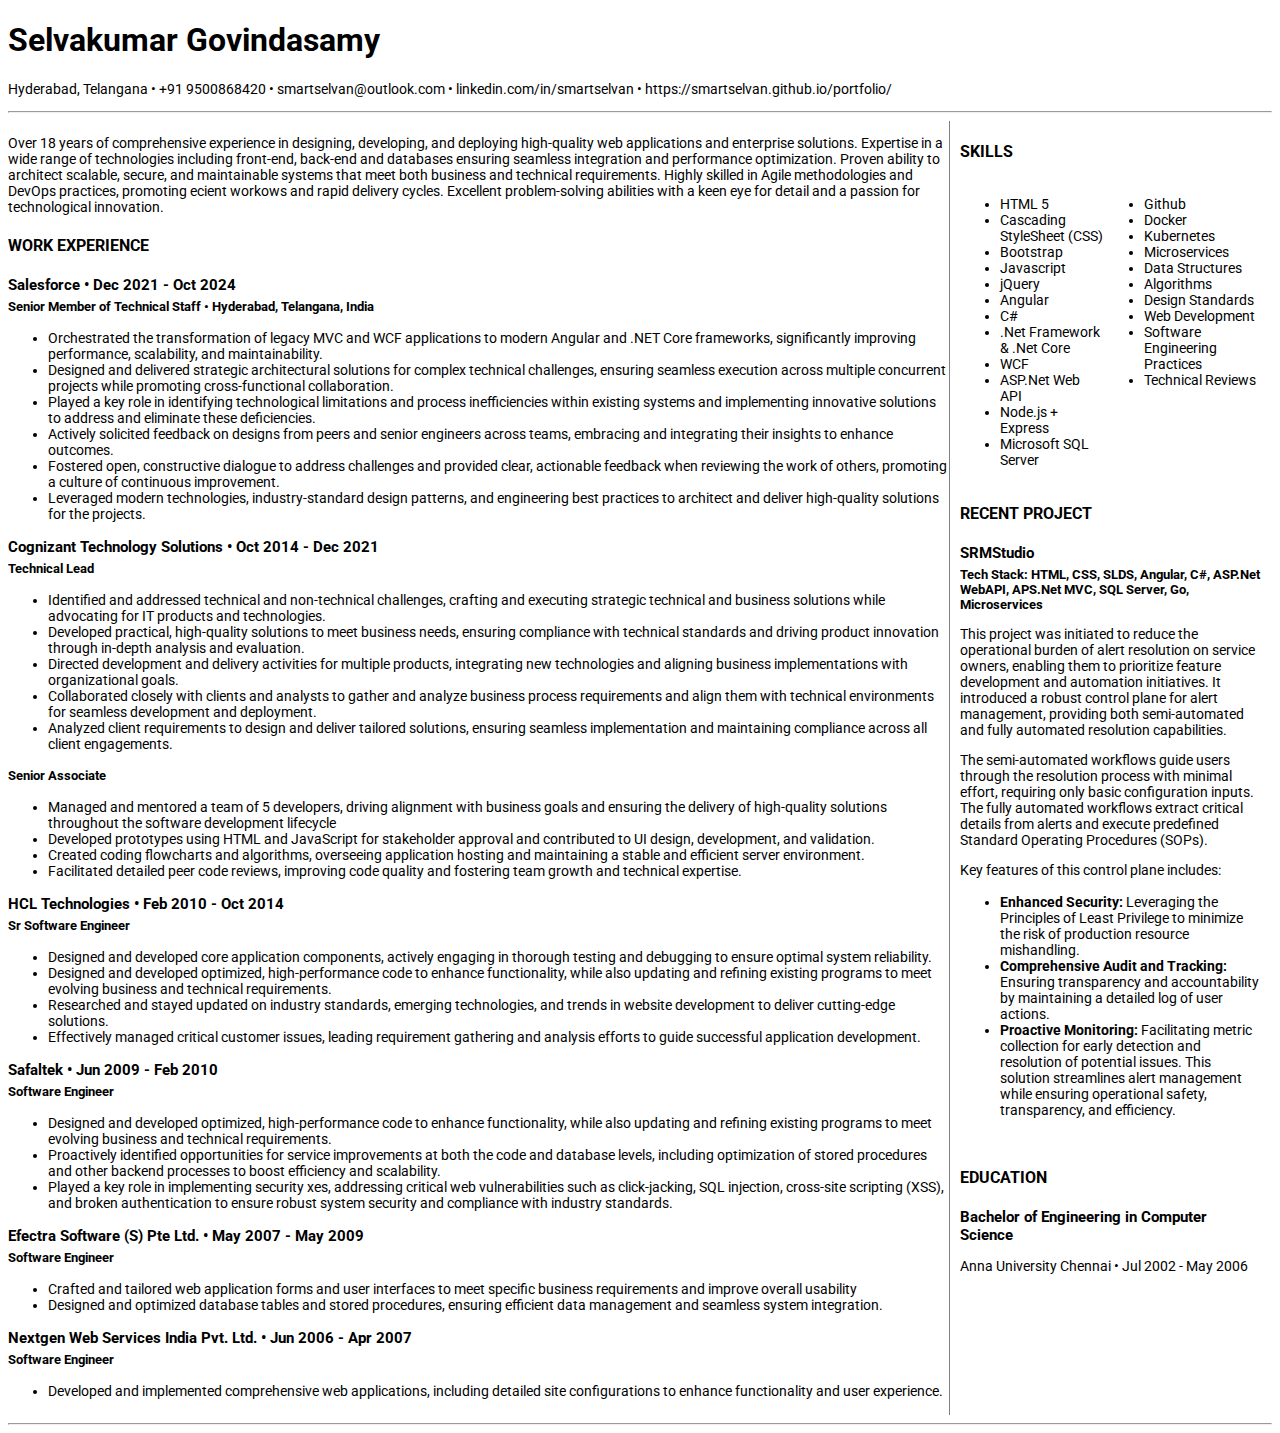
<file: index.html>
<!DOCTYPE html>
<html lang="en">
  <head>
    <meta charset="UTF-8" />
    <meta name="viewport" content="width=device-width, initial-scale=1.0" />
    <link rel="preconnect" href="https://fonts.googleapis.com" />
    <link rel="preconnect" href="https://fonts.gstatic.com" crossorigin />
    <link
      href="https://fonts.googleapis.com/css2?family=Caveat:wght@400..700&family=Libre+Baskerville:ital,wght@0,400;0,700;1,400&family=Roboto:ital,wght@0,100;0,300;0,400;0,500;0,700;0,900;1,100;1,300;1,400;1,500;1,700;1,900&display=swap"
      rel="stylesheet"
    />
    <link rel="stylesheet" href="./portfolio.css" />
    <title>Selvakumar Govindasamy</title>
  </head>
  <body>
    <div class="main-container">
      <div class="head-section">
        <h1>Selvakumar Govindasamy</h1>
        <p>
          Hyderabad, Telangana • +91 9500868420 • smartselvan@outlook.com •
          linkedin.com/in/smartselvan • https://smartselvan.github.io/portfolio/
        </p>
      </div>
      <hr />
      <div class="body-container">
        <div class="left-container">
          <div class="head-section">
            <p>
              Over 18 years of comprehensive experience in designing,
              developing, and deploying high-quality web applications and
              enterprise solutions. Expertise in a wide range of technologies
              including front-end, back-end and databases ensuring seamless
              integration and performance optimization. Proven ability to
              architect scalable, secure, and maintainable systems that meet
              both business and technical requirements. Highly skilled in Agile
              methodologies and DevOps practices, promoting ecient workows and
              rapid delivery cycles. Excellent problem-solving abilities with a
              keen eye for detail and a passion for technological innovation.
            </p>
          </div>
          <div class="experience-section">
            <h4>Work Experience</h4>
            <div class="experience">
              <h5>Salesforce • Dec 2021 - Oct 2024</h5>
              <h6>
                Senior Member of Technical Staff • Hyderabad, Telangana, India
              </h6>
              <ul>
                <li>
                  Orchestrated the transformation of legacy MVC and WCF
                  applications to modern Angular and .NET Core frameworks,
                  significantly improving performance, scalability, and
                  maintainability.
                </li>
                <li>
                  Designed and delivered strategic architectural solutions for
                  complex technical challenges, ensuring seamless execution
                  across multiple concurrent projects while promoting
                  cross-functional collaboration.
                </li>
                <li>
                  Played a key role in identifying technological limitations and
                  process inefficiencies within existing systems and implementing
                  innovative solutions to address and eliminate these
                  deficiencies.
                </li>
                <li>
                  Actively solicited feedback on designs from peers and senior
                  engineers across teams, embracing and integrating their
                  insights to enhance outcomes.
                </li>
                <li>
                  Fostered open, constructive dialogue to address challenges and
                  provided clear, actionable feedback when reviewing the work of
                  others, promoting a culture of continuous improvement.
                </li>
                <li>
                  Leveraged modern technologies, industry-standard design
                  patterns, and engineering best practices to architect and
                  deliver high-quality solutions for the projects.
                </li>
              </ul>
            </div>
            <div class="experience">
              <h5>Cognizant Technology Solutions • Oct 2014 - Dec 2021</h5>
              <h6>Technical Lead</h6>
              <ul>
                <li>
                  Identified and addressed technical and non-technical challenges,
                  crafting and executing strategic technical and business
                  solutions while advocating for IT products and technologies.
                </li>
                <li>
                  Developed practical, high-quality solutions to meet business
                  needs, ensuring compliance with technical standards and
                  driving product innovation through in-depth analysis and
                  evaluation.
                </li>
                <li>
                  Directed development and delivery activities for multiple
                  products, integrating new technologies and aligning business
                  implementations with organizational goals.
                </li>
                <li>
                  Collaborated closely with clients and analysts to gather and
                  analyze business process requirements and align them with
                  technical environments for seamless development and
                  deployment.
                </li>
                <li>
                  Analyzed client requirements to design and deliver tailored
                  solutions, ensuring seamless implementation and maintaining
                  compliance across all client engagements.
                </li>
              </ul>
            </div>
            <div class="experience">
              <h6>Senior Associate</h6>
              <ul>
                <li>
                  Managed and mentored a team of 5 developers, driving alignment
                  with business goals and ensuring the delivery of high-quality
                  solutions throughout the software development lifecycle
                </li>
                <li>
                  Developed prototypes using HTML and JavaScript for stakeholder
                  approval and contributed to UI design, development, and
                  validation.
                </li>
                <li>
                  Created coding flowcharts and algorithms, overseeing
                  application hosting and maintaining a stable and efficient server
                  environment.
                </li>
                <li>
                  Facilitated detailed peer code reviews, improving code quality
                  and fostering team growth and technical expertise.
                </li>
              </ul>
            </div>
            <div class="experience">
              <h5>HCL Technologies • Feb 2010 - Oct 2014</h5>
              <h6>Sr Software Engineer</h6>
              <ul>
                <li>
                  Designed and developed core application components, actively
                  engaging in thorough testing and debugging to ensure optimal
                  system reliability.
                </li>
                <li>
                  Designed and developed optimized, high-performance code to
                  enhance functionality, while also updating and refining existing
                  programs to meet evolving business and technical requirements.
                </li>
                <li>
                  Researched and stayed updated on industry standards, emerging
                  technologies, and trends in website development to deliver
                  cutting-edge solutions.
                </li>
                <li>
                  Effectively managed critical customer issues, leading
                  requirement gathering and analysis efforts to guide successful
                  application development.
                </li>
              </ul>
            </div>
            <div class="experience">
              <h5>Safaltek • Jun 2009 - Feb 2010</h5>
              <h6>Software Engineer</h6>
              <ul>
                <li>
                  Designed and developed optimized, high-performance code to
                  enhance functionality, while also updating and refining existing
                  programs to meet evolving business and technical requirements.
                </li>
                <li>
                  Proactively identified opportunities for service improvements at
                  both the code and database levels, including optimization of
                  stored procedures and other backend processes to boost efficiency
                  and scalability.
                </li>
                <li>
                  Played a key role in implementing security xes, addressing
                  critical web vulnerabilities such as click-jacking, SQL
                  injection, cross-site scripting (XSS), and broken
                  authentication to ensure robust system security and compliance
                  with industry standards.
                </li>
              </ul>
            </div>
            <div class="experience">
              <h5>Efectra Software (S) Pte Ltd. • May 2007 - May 2009</h5>
              <h6>Software Engineer</h6>
              <ul>
                <li>
                  Crafted and tailored web application forms and user interfaces
                  to meet specific business requirements and improve overall
                  usability
                </li>
                <li>
                  Designed and optimized database tables and stored procedures,
                  ensuring efficient data management and seamless system
                  integration.
                </li>
              </ul>
            </div>
            <div class="experience">
              <h5>
                Nextgen Web Services India Pvt. Ltd. • Jun 2006 - Apr 2007
              </h5>
              <h6>Software Engineer</h6>
              <ul>
                <li>
                  Developed and implemented comprehensive web applications,
                  including detailed site configurations to enhance
                  functionality and user experience.
                </li>
              </ul>
            </div>
          </div>
        </div>
        <div class="right-container">
          <div class="skills-section">
            <h4>Skills</h4>
            <div class="skills-container">
              <div class="skills">
                <ul>
                  <li>HTML 5</li>
                  <li>Cascading StyleSheet (CSS)</li>
                  <li>Bootstrap</li>
                  <li>Javascript</li>
                  <li>jQuery</li>
                  <li>Angular</li>
                  <li>C#</li>
                  <li>.Net Framework & .Net Core</li>
                  <li>WCF</li>
                  <li>ASP.Net Web API</li>
                  <li>Node.js + Express</li>
                  <li>Microsoft SQL Server</li>
                </ul>
              </div>
              <div class="skills">
                <ul>
                  <li>Github</li>
                  <li>Docker</li>
                  <li>Kubernetes</li>
                  <li>Microservices</li>
                  <li>Data Structures</li>
                  <li>Algorithms</li>
                  <li>Design Standards</li>
                  <li>Web Development</li>
                  <li>Software Engineering Practices</li>
                  <li>Technical Reviews</li>
                </ul>
              </div>
            </div>
          </div>
          <div class="project-section">
            <h4>Recent Project</h4>
            <div class="project">
              <h5>SRMStudio</h5>
              <h6>
                Tech Stack: HTML, CSS, SLDS, Angular, C#, ASP.Net WebAPI,
                APS.Net MVC, SQL Server, Go, Microservices
              </h6>
              <p>
                This project was initiated to reduce the operational burden of
                alert resolution on service owners, enabling them to prioritize
                feature development and automation initiatives. It introduced a
                robust control plane for alert management, providing both
                semi-automated and fully automated resolution capabilities.
              </p>
              <p>
                The semi-automated workflows guide users through the resolution
                process with minimal effort, requiring only basic configuration
                inputs. The fully automated workflows extract critical details
                from alerts and execute predefined Standard Operating Procedures
                (SOPs).
              </p>
              <p>Key features of this control plane includes:</p>
              <ul>
                <li>
                  <b>Enhanced Security:</b> Leveraging the Principles of Least
                  Privilege to minimize the risk of production resource
                  mishandling.
                </li>
                <li>
                  <b>Comprehensive Audit and Tracking:</b> Ensuring transparency
                  and accountability by maintaining a detailed log of user
                  actions.
                </li>
                <li>
                  <b>Proactive Monitoring:</b> Facilitating metric collection
                  for early detection and resolution of potential issues. This
                  solution streamlines alert management while ensuring
                  operational safety, transparency, and efficiency.
                </li>
              </ul>
            </div>
          </div>
          <div class="education-section">
            <h4>Education</h4>
            <h5>Bachelor of Engineering in Computer Science</h5>
            <p>Anna University Chennai • Jul 2002 - May 2006</p>
          </div>
        </div>
      </div>
      <hr />
    </div>
  </body>
</html>
</file>
<file: portfolio.css>
h4 {
  font-weight: bold;
  text-transform: uppercase;
}
h5 {
  font-weight: bold;
  font-size: 15px;
  margin: 5px 0px 5px;
}
h6 {
  font-weight: bold;
  font-size: 13px;
  margin: 5px 0px 5px;
}
p {
  font-size: 14px;
}
li {
  font-size: 14px;
}

.main-container {
  font-family: "Roboto", sans-serif;
  font-weight: 400;
  font-style: normal;
}
.body-container {
  display: grid;
  width: 98vw;
  grid-template-columns: 3fr 1fr;
}
.right-container {
  border-left: solid 0.5px grey;
  padding-left: 10px;
}
.skills-container {
  display: flex;
  font-size: 14px;
}
.project-section {
  margin-top: 20px;
}
.education-section {
  margin-top: 50px;
}
</file>
